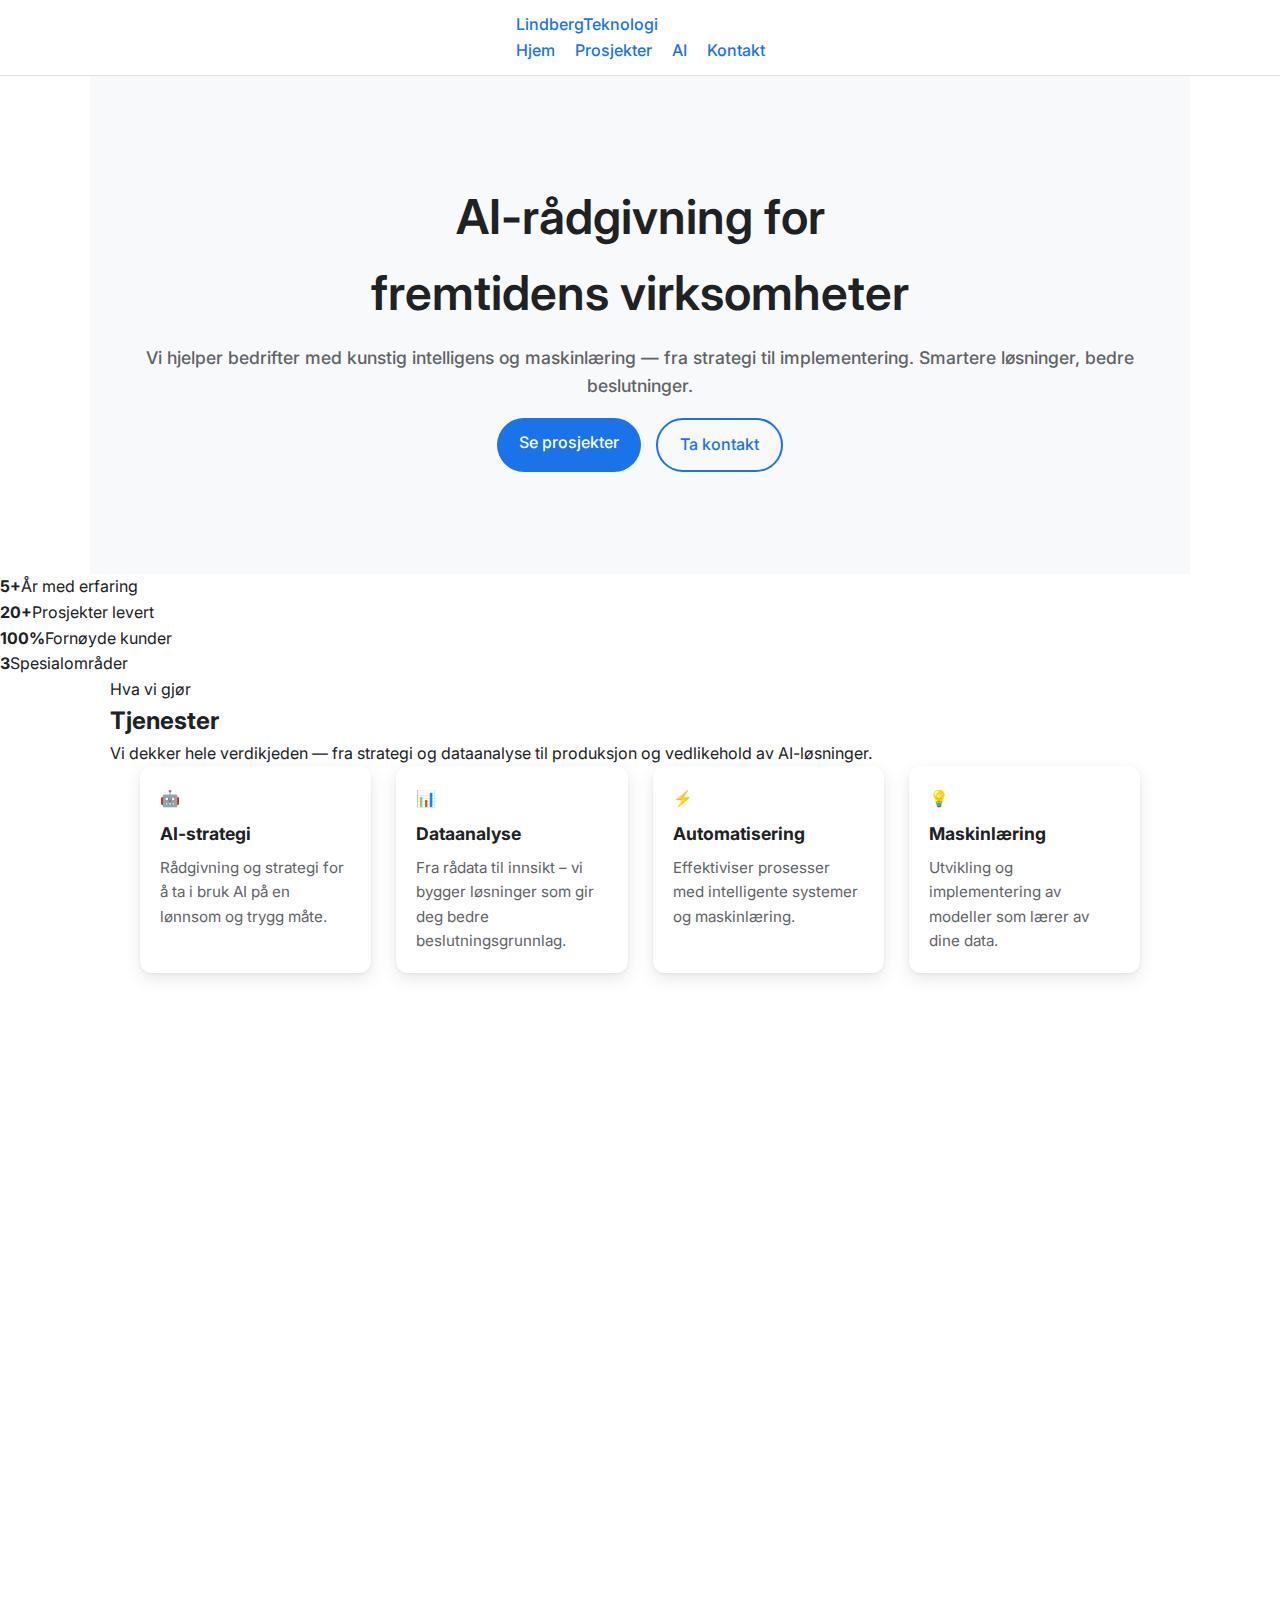
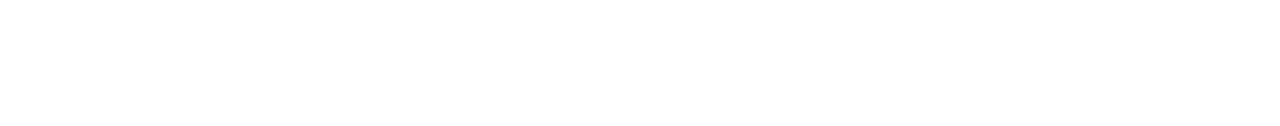
<file: index.html>
<!DOCTYPE html>
<html lang="no">
<head>
  <meta charset="UTF-8">
  <meta name="viewport" content="width=device-width, initial-scale=1.0">
  <meta name="description" content="Lindberg Teknologi — AI-løsninger for fremtidens virksomheter. Rådgivning, maskinlæring og automatisering.">
  <meta property="og:title" content="Lindberg Teknologi | Hjem">
  <meta property="og:description" content="AI-løsninger for fremtidens virksomheter — fra strategi til implementering.">
  <meta property="og:image" content="images/prosjekt1.png">
  <meta name="theme-color" content="#0f172a">
  <title>Lindberg Teknologi | Hjem</title>
  <link rel="stylesheet" href="css/style.css">
  <link rel="preconnect" href="https://fonts.googleapis.com">
  <link rel="preconnect" href="https://fonts.gstatic.com" crossorigin>
  <link href="https://fonts.googleapis.com/css2?family=Inter:wght@400;500;600;700&display=swap" rel="stylesheet">
</head>
<body>

  <!-- Navbar -->
  <nav class="navbar">
    <div class="navbar-inner">
      <a href="index.html" class="navbar-brand">Lindberg<span>Teknologi</span></a>
      <div class="navbar-links">
        <a href="index.html" aria-current="page">Hjem</a>
        <a href="portfolio.html">Prosjekter</a>
        <a href="ai.html">AI</a>
        <a href="mailto:kontakt@lintek.no" class="nav-cta">Kontakt</a>
      </div>
    </div>
  </nav>

  <!-- Hero -->
  <section class="hero fade-in">
    <h1>AI-rådgivning for<br><span class="highlight">fremtidens virksomheter</span></h1>
    <p class="tagline">
      Vi hjelper bedrifter med kunstig intelligens og maskinlæring —
      fra strategi til implementering. Smartere løsninger, bedre beslutninger.
    </p>
    <div class="cta-buttons">
      <a href="portfolio.html" class="button primary">Se prosjekter</a>
      <a href="mailto:kontakt@lintek.no" class="button secondary">Ta kontakt</a>
    </div>
  </section>

  <!-- Stats bar -->
  <div class="stats-bar fade-in">
    <div class="stats-bar-inner">
      <div class="stat-item"><strong>5+</strong><span>År med erfaring</span></div>
      <div class="stat-item"><strong>20+</strong><span>Prosjekter levert</span></div>
      <div class="stat-item"><strong>100%</strong><span>Fornøyde kunder</span></div>
      <div class="stat-item"><strong>3</strong><span>Spesialområder</span></div>
    </div>
  </div>

  <!-- Services -->
  <section class="services section fade-in">
    <div class="section-header">
      <span class="eyebrow">Hva vi gjør</span>
      <h2>Tjenester</h2>
      <p>Vi dekker hele verdikjeden — fra strategi og dataanalyse til produksjon og vedlikehold av AI-løsninger.</p>
    </div>
    <div class="service-grid">
      <div class="service-card">
        <span class="service-icon">🤖</span>
        <h3>AI-strategi</h3>
        <p>Rådgivning og strategi for å ta i bruk AI på en lønnsom og trygg måte.</p>
      </div>
      <div class="service-card">
        <span class="service-icon">📊</span>
        <h3>Dataanalyse</h3>
        <p>Fra rådata til innsikt – vi bygger løsninger som gir deg bedre beslutningsgrunnlag.</p>
      </div>
      <div class="service-card">
        <span class="service-icon">⚡</span>
        <h3>Automatisering</h3>
        <p>Effektiviser prosesser med intelligente systemer og maskinlæring.</p>
      </div>
      <div class="service-card">
        <span class="service-icon">💡</span>
        <h3>Maskinlæring</h3>
        <p>Utvikling og implementering av modeller som lærer av dine data.</p>
      </div>
    </div>
  </section>

  <!-- Featured Projects -->
  <section class="featured-projects section fade-in">
    <div class="section-header">
      <span class="eyebrow">Case-studier</span>
      <h2>Utvalgte prosjekter</h2>
      <p>Et utvalg av løsninger vi har bygget for kunder innen logistikk, finans og kundesupport.</p>
    </div>
    <div class="projects-grid">
      <div class="project-card">
        <img src="images/prosjekt1.png" alt="AI-basert prediksjon" loading="lazy" decoding="async" width="1200" height="675">
        <div class="project-card-body">
          <h3>AI-basert prediksjon</h3>
          <p>Maskinlæringsmodell for å forutsi etterspørsel i logistikk.</p>
        </div>
      </div>
      <div class="project-card">
        <img src="images/prosjekt2.png" alt="Automatisert analyse" loading="lazy" decoding="async" width="1200" height="675">
        <div class="project-card-body">
          <h3>Automatisert analyse</h3>
          <p>Løsning for automatisk dataanalyse og rapportgenerering.</p>
        </div>
      </div>
      <div class="project-card">
        <img src="images/prosjekt3.png" alt="Chatbot AI" loading="lazy" decoding="async" width="1200" height="675">
        <div class="project-card-body">
          <h3>Chatbot AI</h3>
          <p>Intelligent chatbot for kundesupport.</p>
        </div>
      </div>
    </div>
    <div class="centered-cta">
      <a href="portfolio.html" class="button outline">Se hele porteføljen →</a>
    </div>
  </section>

  <!-- Footer -->
  <footer class="fade-in">
    <div class="footer-inner">
      <div class="footer-brand">Lindberg<span>Teknologi</span></div>
      <div class="footer-links">
        <a href="mailto:kontakt@lintek.no">kontakt@lintek.no</a>
        <a href="https://www.linkedin.com" target="_blank" rel="noopener">LinkedIn</a>
        <a href="https://github.com" target="_blank" rel="noopener">GitHub</a>
        <a href="portfolio.html">Prosjekter</a>
        <a href="ai.html">AI</a>
      </div>
      <p class="footer-copy">&copy; 2025 Lindberg Teknologi. Alle rettigheter forbeholdt.</p>
    </div>
  </footer>

  <script src="js/scrollFade.js"></script>
</body>
</html>
</file>
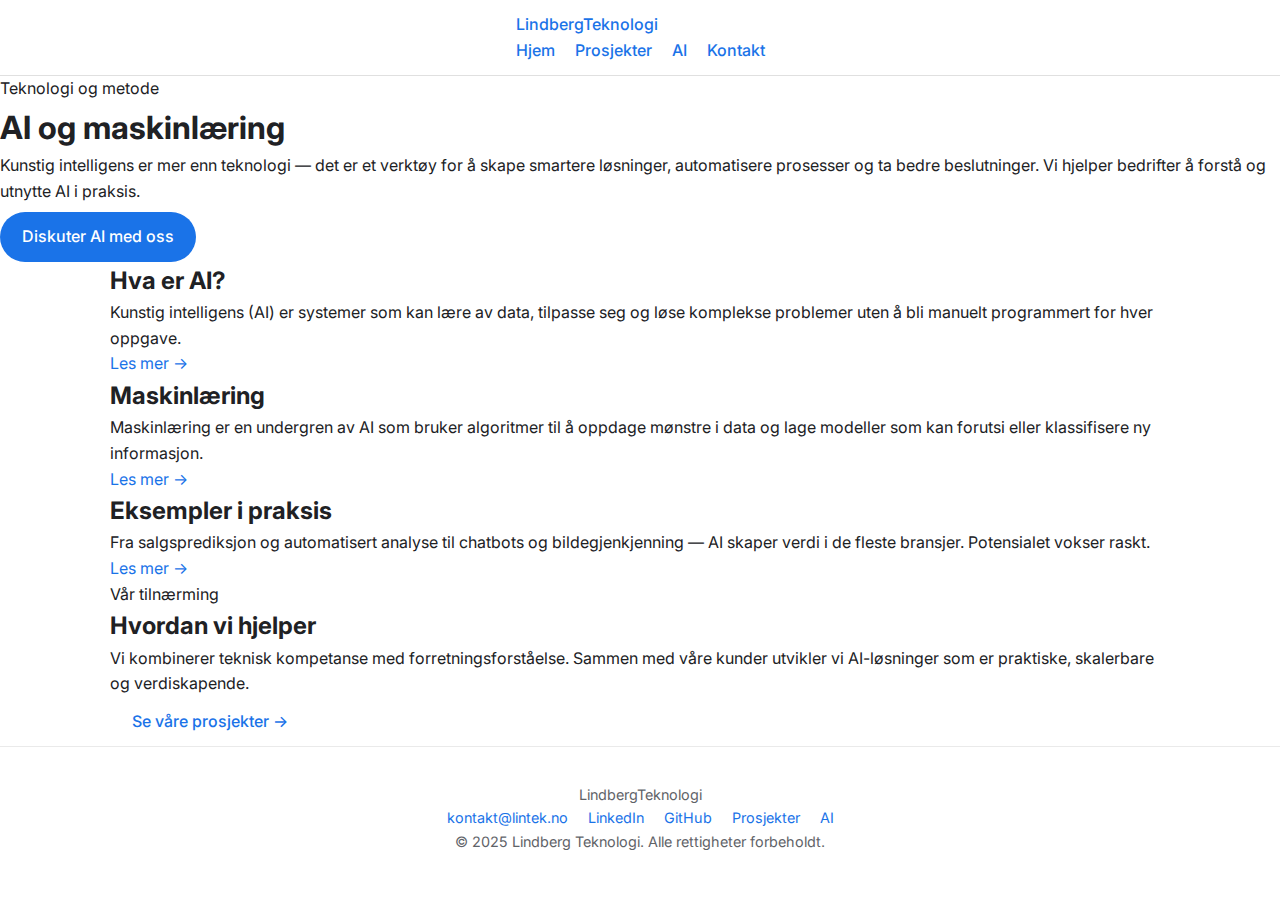
<file: ai/index.html>
<!DOCTYPE html>
<html lang="no">
<head>
  <meta charset="UTF-8">
  <meta name="viewport" content="width=device-width, initial-scale=1.0">
  <meta name="description" content="Lindberg Teknologi — eksperter på AI og maskinlæring. Vi bygger praktiske og skalerbare løsninger for norske virksomheter.">
  <meta property="og:title" content="Lindberg Teknologi | AI og maskinlæring">
  <meta property="og:description" content="Ekspertise innen AI, maskinlæring og automatisering.">
  <meta property="og:image" content="/images/illustration-chatbot.svg">
  <meta name="theme-color" content="#0f172a">
  <title>Lindberg Teknologi | AI og maskinlæring</title>
  <link rel="stylesheet" href="/css/style.css">
  <link rel="preconnect" href="https://fonts.googleapis.com">
  <link rel="preconnect" href="https://fonts.gstatic.com" crossorigin>
  <link href="https://fonts.googleapis.com/css2?family=Inter:wght@400;500;600;700&display=swap" rel="stylesheet">
</head>
<body>

  <!-- Navbar -->
  <nav class="navbar">
    <div class="navbar-inner">
      <a href="/" class="navbar-brand">Lindberg<span>Teknologi</span></a>
      <div class="navbar-links">
        <a href="/">Hjem</a>
        <a href="/portfolio/">Prosjekter</a>
        <a href="/ai/" aria-current="page">AI</a>
        <a href="mailto:kontakt@lintek.no" class="nav-cta">Kontakt</a>
      </div>
    </div>
  </nav>

  <!-- Hero -->
  <header class="hero-sub fade-in">
    <span class="eyebrow">Teknologi og metode</span>
    <h1>AI og maskinlæring</h1>
    <p>
      Kunstig intelligens er mer enn teknologi — det er et verktøy for å skape smartere løsninger,
      automatisere prosesser og ta bedre beslutninger. Vi hjelper bedrifter å forstå og utnytte AI i praksis.
    </p>
    <a href="mailto:kontakt@lintek.no" class="button primary" style="margin-top:8px;">Diskuter AI med oss</a>
  </header>

  <!-- Main content -->
  <main class="ai-page">

    <section class="ai-sections">
      <article class="ai-card fade-in">
        <h2>Hva er AI?</h2>
        <p>
          Kunstig intelligens (AI) er systemer som kan lære av data, tilpasse seg og løse komplekse
          problemer uten å bli manuelt programmert for hver oppgave.
        </p>
        <a href="/ai/hva-er-ai/" class="card-link">Les mer →</a>
        <a href="/ai/hva-er-ai/" class="ai-card-overlay" aria-hidden="true" tabindex="-1"></a>
      </article>

      <article class="ai-card fade-in">
        <h2>Maskinlæring</h2>
        <p>
          Maskinlæring er en undergren av AI som bruker algoritmer til å oppdage mønstre i data
          og lage modeller som kan forutsi eller klassifisere ny informasjon.
        </p>
        <a href="/ai/maskinlaering/" class="card-link">Les mer →</a>
        <a href="/ai/maskinlaering/" class="ai-card-overlay" aria-hidden="true" tabindex="-1"></a>
      </article>

      <article class="ai-card fade-in">
        <h2>Eksempler i praksis</h2>
        <p>
          Fra salgsprediksjon og automatisert analyse til chatbots og bildegjenkjenning — AI
          skaper verdi i de fleste bransjer. Potensialet vokser raskt.
        </p>
        <a href="/ai/eksempler/" class="card-link">Les mer →</a>
        <a href="/ai/eksempler/" class="ai-card-overlay" aria-hidden="true" tabindex="-1"></a>
      </article>
    </section>

    <section class="ai-summary fade-in">
      <span class="eyebrow">Vår tilnærming</span>
      <h2>Hvordan vi hjelper</h2>
      <p>
        Vi kombinerer teknisk kompetanse med forretningsforståelse. Sammen med våre kunder utvikler
        vi AI-løsninger som er praktiske, skalerbare og verdiskapende.
      </p>
      <a href="/portfolio/" class="button outline">Se våre prosjekter →</a>
    </section>

  </main>

  <!-- Footer -->
  <footer class="fade-in">
    <div class="footer-inner">
      <div class="footer-brand">Lindberg<span>Teknologi</span></div>
      <div class="footer-links">
        <a href="mailto:kontakt@lintek.no">kontakt@lintek.no</a>
        <a href="https://www.linkedin.com" target="_blank" rel="noopener">LinkedIn</a>
        <a href="https://github.com" target="_blank" rel="noopener">GitHub</a>
        <a href="/portfolio/">Prosjekter</a>
        <a href="/ai/">AI</a>
      </div>
      <p class="footer-copy">&copy; 2025 Lindberg Teknologi. Alle rettigheter forbeholdt.</p>
    </div>
  </footer>

  <script src="/js/scrollFade.js"></script>
</body>
</html>
</file>
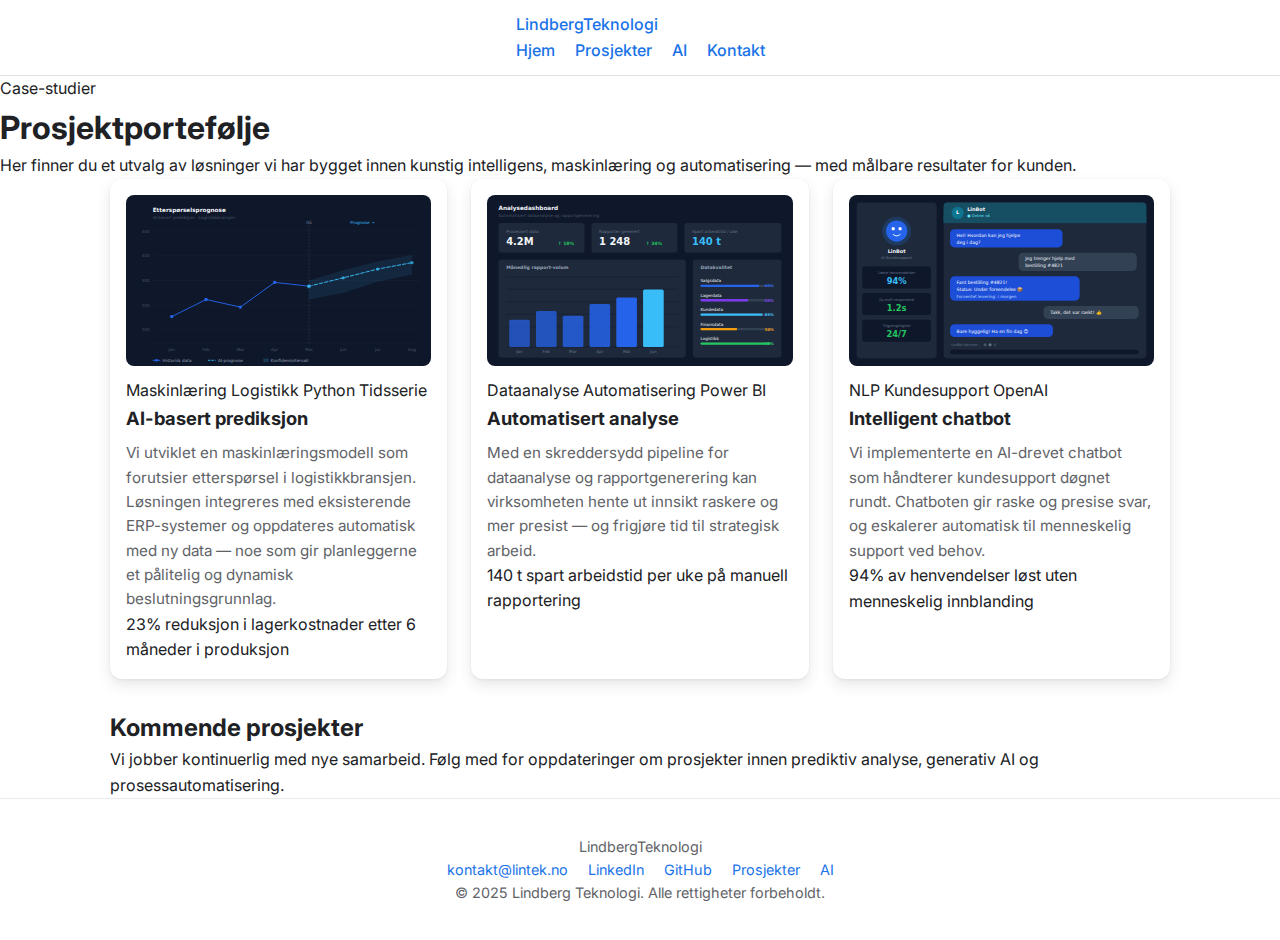
<file: portfolio/index.html>
<!DOCTYPE html>
<html lang="no">
<head>
  <meta charset="UTF-8">
  <meta name="viewport" content="width=device-width, initial-scale=1.0">
  <meta name="description" content="Prosjektportefølje — eksempler på AI-, ML- og automatiseringsprosjekter fra Lindberg Teknologi.">
  <meta property="og:title" content="Lindberg Teknologi | Prosjekter">
  <meta property="og:description" content="Se utvalgte prosjekter innen AI, maskinlæring og automatisering.">
  <meta property="og:image" content="/images/illustration-prediction.svg">
  <meta name="theme-color" content="#0f172a">
  <title>Lindberg Teknologi | Prosjekter</title>
  <link rel="stylesheet" href="/css/style.css">
  <link rel="preconnect" href="https://fonts.googleapis.com">
  <link rel="preconnect" href="https://fonts.gstatic.com" crossorigin>
  <link href="https://fonts.googleapis.com/css2?family=Inter:wght@400;500;600;700&display=swap" rel="stylesheet">
</head>
<body>

  <!-- Navbar -->
  <nav class="navbar">
    <div class="navbar-inner">
      <a href="/" class="navbar-brand">Lindberg<span>Teknologi</span></a>
      <div class="navbar-links">
        <a href="/">Hjem</a>
        <a href="/portfolio/" aria-current="page">Prosjekter</a>
        <a href="/ai/">AI</a>
        <a href="mailto:kontakt@lintek.no" class="nav-cta">Kontakt</a>
      </div>
    </div>
  </nav>

  <!-- Hero -->
  <header class="hero-sub fade-in">
    <span class="eyebrow">Case-studier</span>
    <h1>Prosjektportefølje</h1>
    <p>
      Her finner du et utvalg av løsninger vi har bygget innen kunstig intelligens,
      maskinlæring og automatisering — med målbare resultater for kunden.
    </p>
  </header>

  <!-- Projects -->
  <main class="portfolio-content fade-in">

    <div class="projects-grid">

      <!-- Featured: Prediction -->
      <article class="project-card featured">
        <img src="/images/illustration-prediction.svg" alt="AI-basert prediksjon — linjediagram med historisk data og AI-prognose" loading="eager" width="800" height="450">
        <div class="project-card-body">
          <div class="project-tags">
            <span class="project-tag">Maskinlæring</span>
            <span class="project-tag">Logistikk</span>
            <span class="project-tag">Python</span>
            <span class="project-tag">Tidsserie</span>
          </div>
          <h2>AI-basert prediksjon</h2>
          <p>
            Vi utviklet en maskinlæringsmodell som forutsier etterspørsel i logistikkbransjen.
            Løsningen integreres med eksisterende ERP-systemer og oppdateres automatisk med
            ny data — noe som gir planleggerne et pålitelig og dynamisk beslutningsgrunnlag.
          </p>
          <div class="project-metric">
            <span class="metric-val">23%</span>
            <span class="metric-label">reduksjon i lagerkostnader etter 6 måneder i produksjon</span>
          </div>
        </div>
      </article>

      <!-- Analyse -->
      <article class="project-card fade-in">
        <img src="/images/illustration-analyse.svg" alt="Automatisert analyse — dashboard med KPI-er og stablet søylediagram" loading="lazy" width="800" height="450">
        <div class="project-card-body">
          <div class="project-tags">
            <span class="project-tag">Dataanalyse</span>
            <span class="project-tag">Automatisering</span>
            <span class="project-tag">Power BI</span>
          </div>
          <h2>Automatisert analyse</h2>
          <p>
            Med en skreddersydd pipeline for dataanalyse og rapportgenerering kan virksomheten
            hente ut innsikt raskere og mer presist — og frigjøre tid til strategisk arbeid.
          </p>
          <div class="project-metric">
            <span class="metric-val">140 t</span>
            <span class="metric-label">spart arbeidstid per uke på manuell rapportering</span>
          </div>
        </div>
      </article>

      <!-- Chatbot -->
      <article class="project-card fade-in">
        <img src="/images/illustration-chatbot.svg" alt="Intelligent chatbot — chat-grensesnitt med AI-bot og kundemeldinger" loading="lazy" width="800" height="450">
        <div class="project-card-body">
          <div class="project-tags">
            <span class="project-tag">NLP</span>
            <span class="project-tag">Kundesupport</span>
            <span class="project-tag">OpenAI</span>
          </div>
          <h2>Intelligent chatbot</h2>
          <p>
            Vi implementerte en AI-drevet chatbot som håndterer kundesupport døgnet rundt.
            Chatboten gir raske og presise svar, og eskalerer automatisk til menneskelig
            support ved behov.
          </p>
          <div class="project-metric">
            <span class="metric-val">94%</span>
            <span class="metric-label">av henvendelser løst uten menneskelig innblanding</span>
          </div>
        </div>
      </article>

    </div>

    <!-- Coming soon -->
    <div class="coming-soon fade-in">
      <h2>Kommende prosjekter</h2>
      <p>
        Vi jobber kontinuerlig med nye samarbeid. Følg med for oppdateringer om prosjekter
        innen prediktiv analyse, generativ AI og prosessautomatisering.
      </p>
    </div>

  </main>

  <!-- Footer -->
  <footer class="fade-in">
    <div class="footer-inner">
      <div class="footer-brand">Lindberg<span>Teknologi</span></div>
      <div class="footer-links">
        <a href="mailto:kontakt@lintek.no">kontakt@lintek.no</a>
        <a href="https://www.linkedin.com" target="_blank" rel="noopener">LinkedIn</a>
        <a href="https://github.com" target="_blank" rel="noopener">GitHub</a>
        <a href="/portfolio/">Prosjekter</a>
        <a href="/ai/">AI</a>
      </div>
      <p class="footer-copy">&copy; 2025 Lindberg Teknologi. Alle rettigheter forbeholdt.</p>
    </div>
  </footer>

  <script src="/js/scrollFade.js"></script>
</body>
</html>
</file>
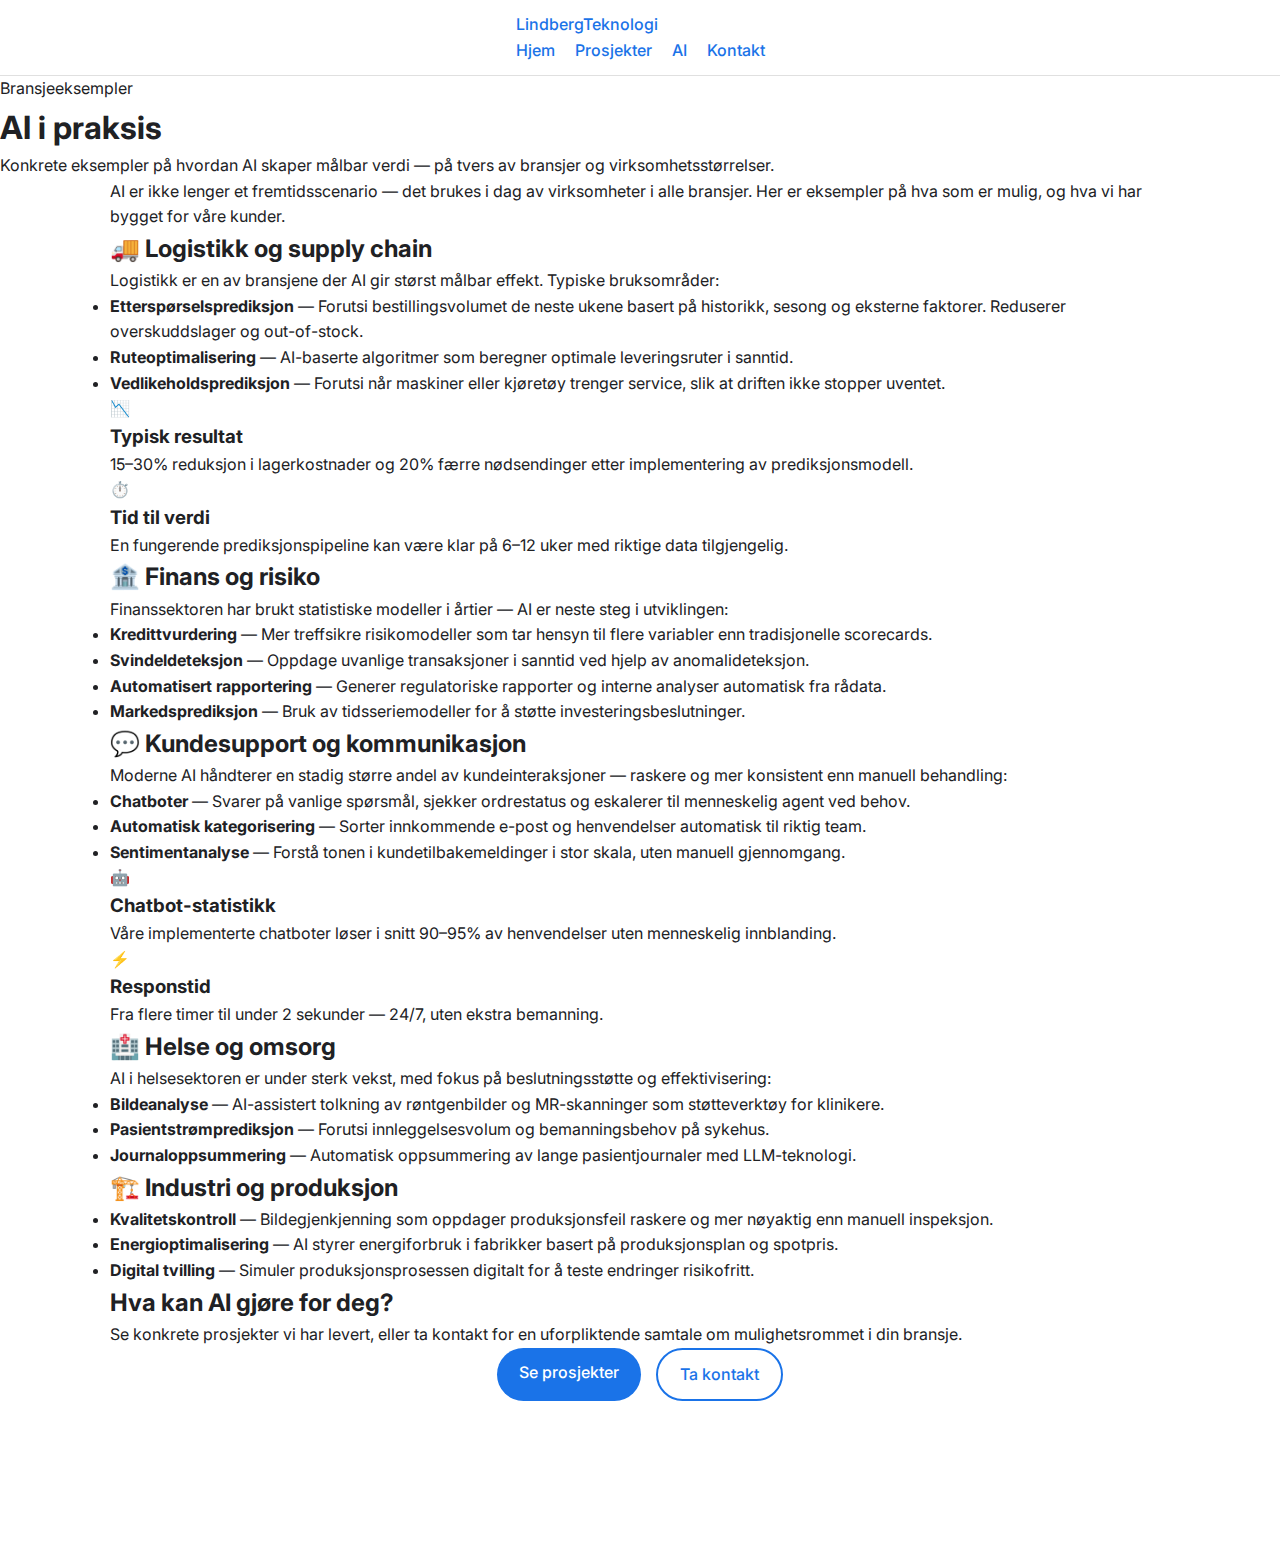
<file: ai/eksempler/index.html>
<!DOCTYPE html>
<html lang="no">
<head>
  <meta charset="UTF-8">
  <meta name="viewport" content="width=device-width, initial-scale=1.0">
  <meta name="description" content="Konkrete eksempler på AI i praksis — logistikk, finans, kundesupport og mer. Se hvordan norske virksomheter skaper verdi med AI.">
  <meta property="og:title" content="AI i praksis | Lindberg Teknologi">
  <meta name="theme-color" content="#0f172a">
  <title>AI i praksis | Lindberg Teknologi</title>
  <link rel="stylesheet" href="/css/style.css">
  <link rel="preconnect" href="https://fonts.googleapis.com">
  <link rel="preconnect" href="https://fonts.gstatic.com" crossorigin>
  <link href="https://fonts.googleapis.com/css2?family=Inter:wght@400;500;600;700&display=swap" rel="stylesheet">
</head>
<body>

  <nav class="navbar">
    <div class="navbar-inner">
      <a href="/" class="navbar-brand">Lindberg<span>Teknologi</span></a>
      <div class="navbar-links">
        <a href="/">Hjem</a>
        <a href="/portfolio/">Prosjekter</a>
        <a href="/ai/" aria-current="page">AI</a>
        <a href="mailto:kontakt@lintek.no" class="nav-cta">Kontakt</a>
      </div>
    </div>
  </nav>

  <header class="hero-sub fade-in">
    <span class="eyebrow">Bransjeeksempler</span>
    <h1>AI i praksis</h1>
    <p>Konkrete eksempler på hvordan AI skaper målbar verdi — på tvers av bransjer og virksomhetsstørrelser.</p>
  </header>

  <main class="content-page fade-in">

    <p class="intro-lead">
      AI er ikke lenger et fremtidsscenario — det brukes i dag av virksomheter i alle bransjer.
      Her er eksempler på hva som er mulig, og hva vi har bygget for våre kunder.
    </p>

    <h2>🚚 Logistikk og supply chain</h2>
    <p>
      Logistikk er en av bransjene der AI gir størst målbar effekt. Typiske bruksområder:
    </p>
    <ul>
      <li><strong>Etterspørselsprediksjon</strong> — Forutsi bestillingsvolumet de neste ukene basert på historikk, sesong og eksterne faktorer. Reduserer overskuddslager og out-of-stock.</li>
      <li><strong>Ruteoptimalisering</strong> — AI-baserte algoritmer som beregner optimale leveringsruter i sanntid.</li>
      <li><strong>Vedlikeholdsprediksjon</strong> — Forutsi når maskiner eller kjøretøy trenger service, slik at driften ikke stopper uventet.</li>
    </ul>
    <div class="info-grid">
      <div class="info-card">
        <span class="info-icon">📉</span>
        <h3>Typisk resultat</h3>
        <p>15–30% reduksjon i lagerkostnader og 20% færre nødsendinger etter implementering av prediksjonsmodell.</p>
      </div>
      <div class="info-card">
        <span class="info-icon">⏱️</span>
        <h3>Tid til verdi</h3>
        <p>En fungerende prediksjonspipeline kan være klar på 6–12 uker med riktige data tilgjengelig.</p>
      </div>
    </div>

    <h2>🏦 Finans og risiko</h2>
    <p>
      Finanssektoren har brukt statistiske modeller i årtier — AI er neste steg i utviklingen:
    </p>
    <ul>
      <li><strong>Kredittvurdering</strong> — Mer treffsikre risikomodeller som tar hensyn til flere variabler enn tradisjonelle scorecards.</li>
      <li><strong>Svindel­deteksjon</strong> — Oppdage uvanlige transaksjoner i sanntid ved hjelp av anomalideteksjon.</li>
      <li><strong>Automatisert rapportering</strong> — Generer regulatoriske rapporter og interne analyser automatisk fra rådata.</li>
      <li><strong>Markedsprediksjon</strong> — Bruk av tidsseriemodeller for å støtte investeringsbeslutninger.</li>
    </ul>

    <h2>💬 Kundesupport og kommunikasjon</h2>
    <p>
      Moderne AI håndterer en stadig større andel av kundeinteraksjoner — raskere og mer konsistent enn manuell behandling:
    </p>
    <ul>
      <li><strong>Chatboter</strong> — Svarer på vanlige spørsmål, sjekker ordrestatus og eskalerer til menneskelig agent ved behov.</li>
      <li><strong>Automatisk kategorisering</strong> — Sorter innkommende e-post og henvendelser automatisk til riktig team.</li>
      <li><strong>Sentimentanalyse</strong> — Forstå tonen i kundetilbakemeldinger i stor skala, uten manuell gjennomgang.</li>
    </ul>
    <div class="info-grid">
      <div class="info-card">
        <span class="info-icon">🤖</span>
        <h3>Chatbot-statistikk</h3>
        <p>Våre implementerte chatboter løser i snitt 90–95% av henvendelser uten menneskelig innblanding.</p>
      </div>
      <div class="info-card">
        <span class="info-icon">⚡</span>
        <h3>Responstid</h3>
        <p>Fra flere timer til under 2 sekunder — 24/7, uten ekstra bemanning.</p>
      </div>
    </div>

    <h2>🏥 Helse og omsorg</h2>
    <p>
      AI i helsesektoren er under sterk vekst, med fokus på beslutningsstøtte og effektivisering:
    </p>
    <ul>
      <li><strong>Bildeanalyse</strong> — AI-assistert tolkning av røntgenbilder og MR-skanninger som støtteverktøy for klinikere.</li>
      <li><strong>Pasientstrøm­predik­sjon</strong> — Forutsi innleggelsesvolum og bemanningsbehov på sykehus.</li>
      <li><strong>Journaloppsummering</strong> — Automatisk oppsummering av lange pasientjournaler med LLM-teknologi.</li>
    </ul>

    <h2>🏗️ Industri og produksjon</h2>
    <ul>
      <li><strong>Kvalitetskontroll</strong> — Bildegjenkjenning som oppdager produksjonsfeil raskere og mer nøyaktig enn manuell inspeksjon.</li>
      <li><strong>Energioptimalisering</strong> — AI styrer energiforbruk i fabrikker basert på produksjonsplan og spotpris.</li>
      <li><strong>Digital tvilling</strong> — Simuler produksjonsprosessen digitalt for å teste endringer risikofritt.</li>
    </ul>

    <div class="content-cta">
      <h2>Hva kan AI gjøre for deg?</h2>
      <p>Se konkrete prosjekter vi har levert, eller ta kontakt for en uforpliktende samtale om mulighetsrommet i din bransje.</p>
      <div class="cta-buttons">
        <a href="/portfolio/" class="button primary">Se prosjekter</a>
        <a href="mailto:kontakt@lintek.no" class="button secondary">Ta kontakt</a>
      </div>
    </div>

  </main>

  <footer class="fade-in">
    <div class="footer-inner">
      <div class="footer-brand">Lindberg<span>Teknologi</span></div>
      <div class="footer-links">
        <a href="mailto:kontakt@lintek.no">kontakt@lintek.no</a>
        <a href="https://www.linkedin.com" target="_blank" rel="noopener">LinkedIn</a>
        <a href="https://github.com" target="_blank" rel="noopener">GitHub</a>
        <a href="/portfolio/">Prosjekter</a>
        <a href="/ai/">AI</a>
      </div>
      <p class="footer-copy">&copy; 2025 Lindberg Teknologi. Alle rettigheter forbeholdt.</p>
    </div>
  </footer>

  <script src="/js/scrollFade.js"></script>
</body>
</html>
</file>
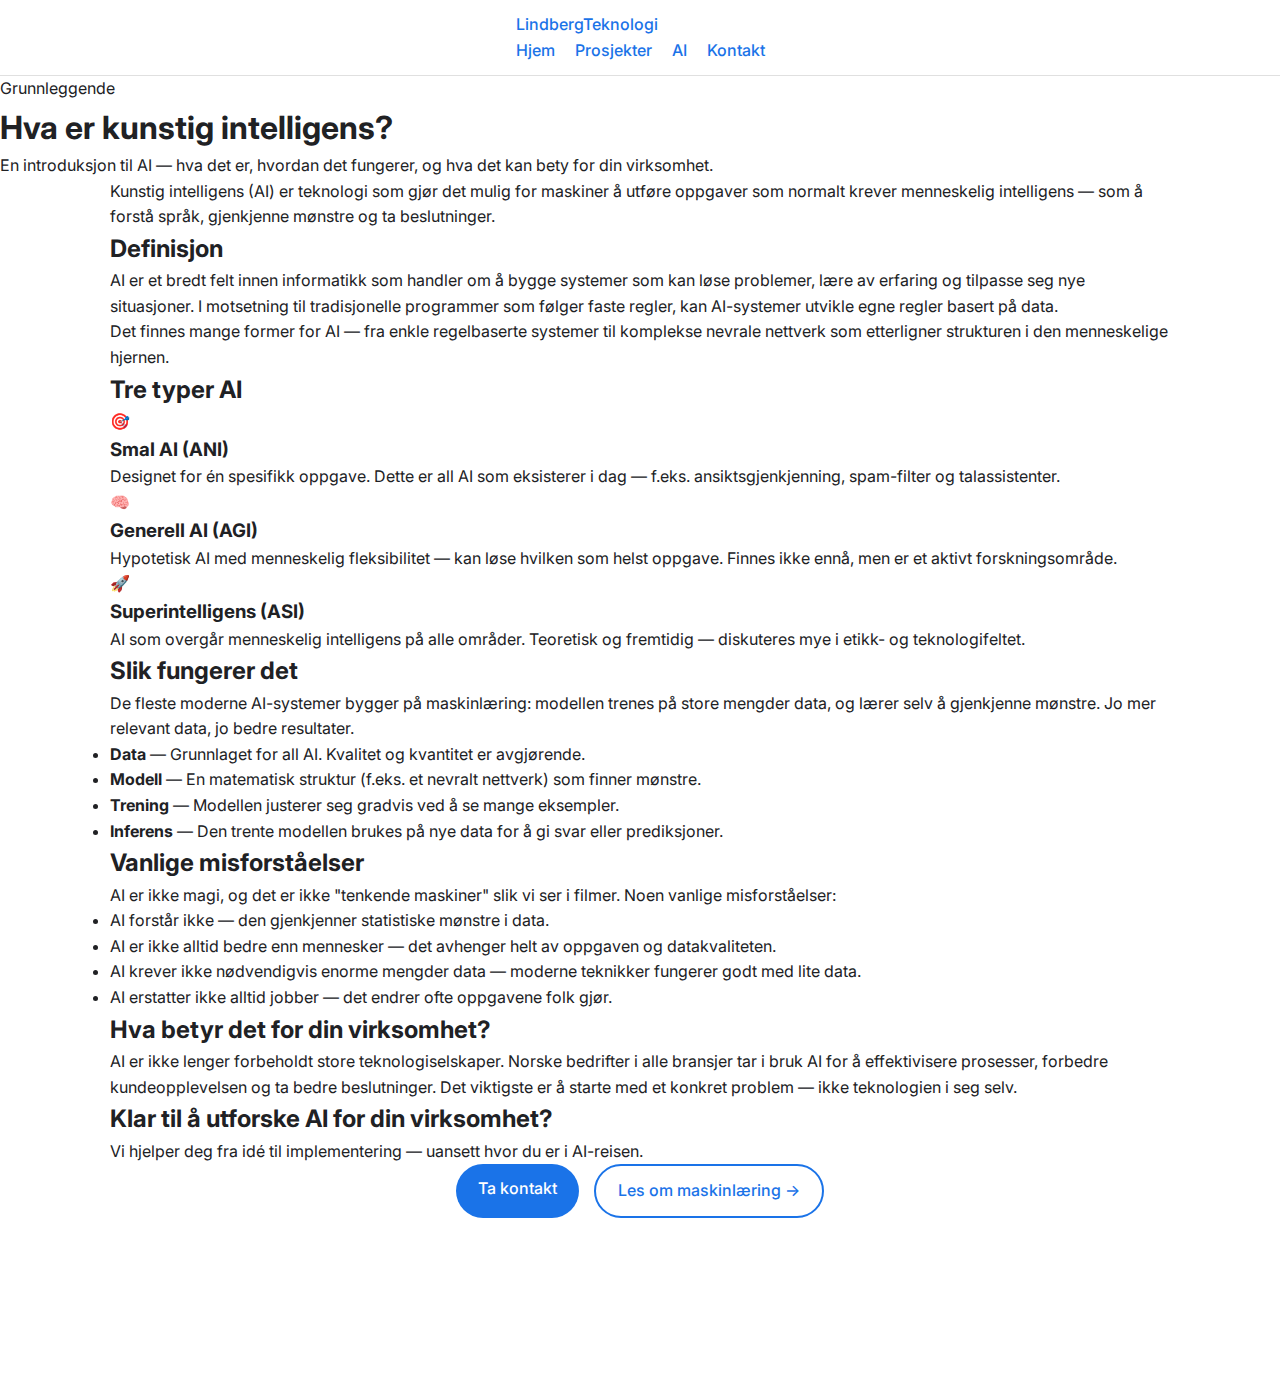
<file: ai/hva-er-ai/index.html>
<!DOCTYPE html>
<html lang="no">
<head>
  <meta charset="UTF-8">
  <meta name="viewport" content="width=device-width, initial-scale=1.0">
  <meta name="description" content="Hva er kunstig intelligens? En grundig forklaring av AI, hvordan det fungerer, og hva det betyr for din virksomhet.">
  <meta property="og:title" content="Hva er AI? | Lindberg Teknologi">
  <meta name="theme-color" content="#0f172a">
  <title>Hva er AI? | Lindberg Teknologi</title>
  <link rel="stylesheet" href="/css/style.css">
  <link rel="preconnect" href="https://fonts.googleapis.com">
  <link rel="preconnect" href="https://fonts.gstatic.com" crossorigin>
  <link href="https://fonts.googleapis.com/css2?family=Inter:wght@400;500;600;700&display=swap" rel="stylesheet">
</head>
<body>

  <nav class="navbar">
    <div class="navbar-inner">
      <a href="/" class="navbar-brand">Lindberg<span>Teknologi</span></a>
      <div class="navbar-links">
        <a href="/">Hjem</a>
        <a href="/portfolio/">Prosjekter</a>
        <a href="/ai/" aria-current="page">AI</a>
        <a href="mailto:kontakt@lintek.no" class="nav-cta">Kontakt</a>
      </div>
    </div>
  </nav>

  <header class="hero-sub fade-in">
    <span class="eyebrow">Grunnleggende</span>
    <h1>Hva er kunstig intelligens?</h1>
    <p>En introduksjon til AI — hva det er, hvordan det fungerer, og hva det kan bety for din virksomhet.</p>
  </header>

  <main class="content-page fade-in">

    <p class="intro-lead">
      Kunstig intelligens (AI) er teknologi som gjør det mulig for maskiner å utføre oppgaver som
      normalt krever menneskelig intelligens — som å forstå språk, gjenkjenne mønstre og ta beslutninger.
    </p>

    <h2>Definisjon</h2>
    <p>
      AI er et bredt felt innen informatikk som handler om å bygge systemer som kan løse problemer,
      lære av erfaring og tilpasse seg nye situasjoner. I motsetning til tradisjonelle programmer
      som følger faste regler, kan AI-systemer utvikle egne regler basert på data.
    </p>
    <p>
      Det finnes mange former for AI — fra enkle regelbaserte systemer til komplekse nevrale nettverk
      som etterligner strukturen i den menneskelige hjernen.
    </p>

    <h2>Tre typer AI</h2>
    <div class="info-grid">
      <div class="info-card">
        <span class="info-icon">🎯</span>
        <h3>Smal AI (ANI)</h3>
        <p>Designet for én spesifikk oppgave. Dette er all AI som eksisterer i dag — f.eks. ansiktsgjenkjenning, spam-filter og talassistenter.</p>
      </div>
      <div class="info-card">
        <span class="info-icon">🧠</span>
        <h3>Generell AI (AGI)</h3>
        <p>Hypotetisk AI med menneskelig fleksibilitet — kan løse hvilken som helst oppgave. Finnes ikke ennå, men er et aktivt forskningsområde.</p>
      </div>
      <div class="info-card">
        <span class="info-icon">🚀</span>
        <h3>Superintelligens (ASI)</h3>
        <p>AI som overgår menneskelig intelligens på alle områder. Teoretisk og fremtidig — diskuteres mye i etikk- og teknologifeltet.</p>
      </div>
    </div>

    <h2>Slik fungerer det</h2>
    <p>
      De fleste moderne AI-systemer bygger på maskinlæring: modellen trenes på store mengder data,
      og lærer selv å gjenkjenne mønstre. Jo mer relevant data, jo bedre resultater.
    </p>
    <ul>
      <li><strong>Data</strong> — Grunnlaget for all AI. Kvalitet og kvantitet er avgjørende.</li>
      <li><strong>Modell</strong> — En matematisk struktur (f.eks. et nevralt nettverk) som finner mønstre.</li>
      <li><strong>Trening</strong> — Modellen justerer seg gradvis ved å se mange eksempler.</li>
      <li><strong>Inferens</strong> — Den trente modellen brukes på nye data for å gi svar eller prediksjoner.</li>
    </ul>

    <h2>Vanlige misforståelser</h2>
    <p>
      AI er ikke magi, og det er ikke "tenkende maskiner" slik vi ser i filmer. Noen vanlige misforståelser:
    </p>
    <ul>
      <li>AI forstår ikke — den gjenkjenner statistiske mønstre i data.</li>
      <li>AI er ikke alltid bedre enn mennesker — det avhenger helt av oppgaven og datakvaliteten.</li>
      <li>AI krever ikke nødvendigvis enorme mengder data — moderne teknikker fungerer godt med lite data.</li>
      <li>AI erstatter ikke alltid jobber — det endrer ofte oppgavene folk gjør.</li>
    </ul>

    <h2>Hva betyr det for din virksomhet?</h2>
    <p>
      AI er ikke lenger forbeholdt store teknologiselskaper. Norske bedrifter i alle bransjer tar
      i bruk AI for å effektivisere prosesser, forbedre kundeopplevelsen og ta bedre beslutninger.
      Det viktigste er å starte med et konkret problem — ikke teknologien i seg selv.
    </p>

    <div class="content-cta">
      <h2>Klar til å utforske AI for din virksomhet?</h2>
      <p>Vi hjelper deg fra idé til implementering — uansett hvor du er i AI-reisen.</p>
      <div class="cta-buttons">
        <a href="mailto:kontakt@lintek.no" class="button primary">Ta kontakt</a>
        <a href="/ai/maskinlaering/" class="button secondary">Les om maskinlæring →</a>
      </div>
    </div>

  </main>

  <footer class="fade-in">
    <div class="footer-inner">
      <div class="footer-brand">Lindberg<span>Teknologi</span></div>
      <div class="footer-links">
        <a href="mailto:kontakt@lintek.no">kontakt@lintek.no</a>
        <a href="https://www.linkedin.com" target="_blank" rel="noopener">LinkedIn</a>
        <a href="https://github.com" target="_blank" rel="noopener">GitHub</a>
        <a href="/portfolio/">Prosjekter</a>
        <a href="/ai/">AI</a>
      </div>
      <p class="footer-copy">&copy; 2025 Lindberg Teknologi. Alle rettigheter forbeholdt.</p>
    </div>
  </footer>

  <script src="/js/scrollFade.js"></script>
</body>
</html>
</file>
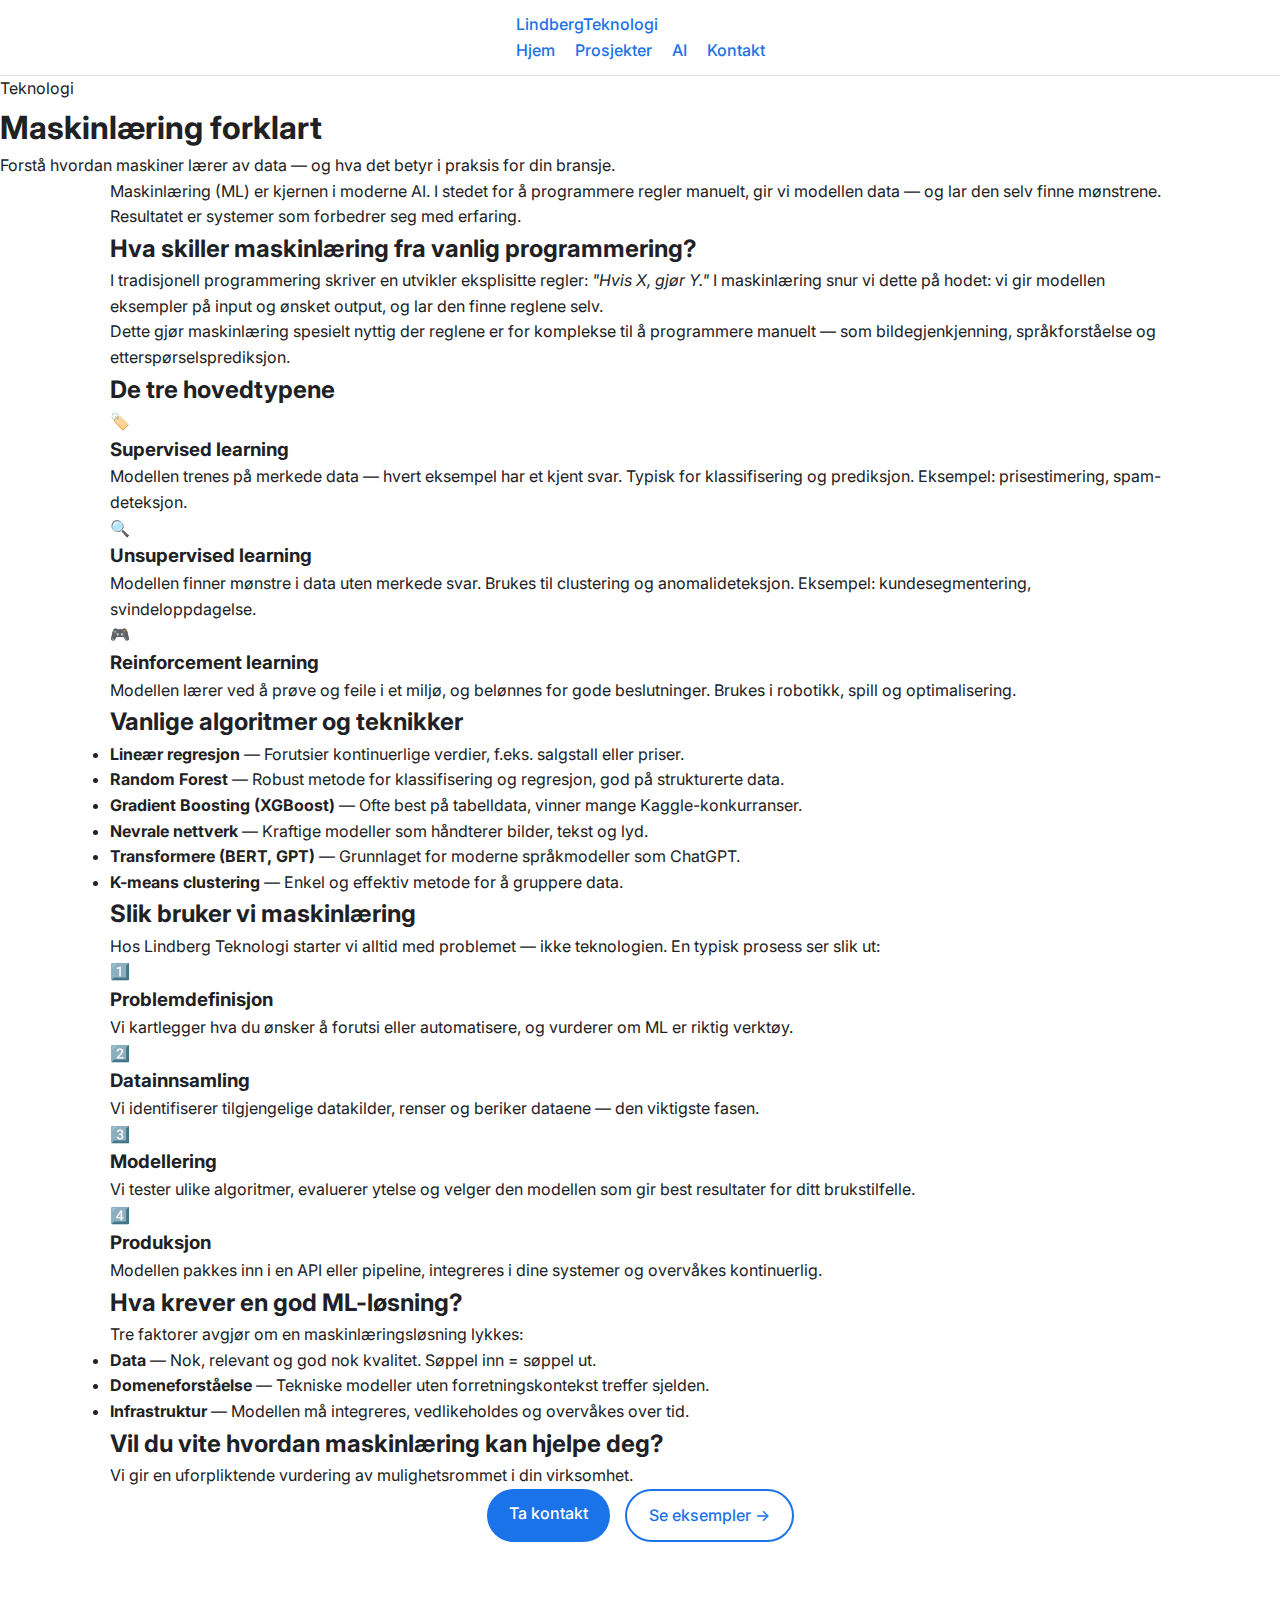
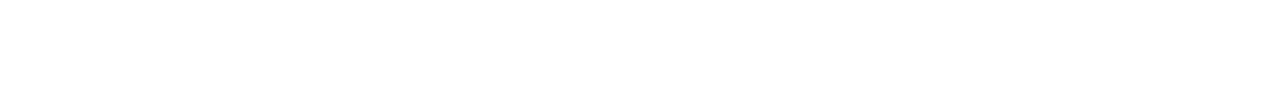
<file: ai/maskinlaering/index.html>
<!DOCTYPE html>
<html lang="no">
<head>
  <meta charset="UTF-8">
  <meta name="viewport" content="width=device-width, initial-scale=1.0">
  <meta name="description" content="Hva er maskinlæring? Lær om supervised, unsupervised og reinforcement learning — og hvordan vi bruker det for norske virksomheter.">
  <meta property="og:title" content="Maskinlæring forklart | Lindberg Teknologi">
  <meta name="theme-color" content="#0f172a">
  <title>Maskinlæring | Lindberg Teknologi</title>
  <link rel="stylesheet" href="/css/style.css">
  <link rel="preconnect" href="https://fonts.googleapis.com">
  <link rel="preconnect" href="https://fonts.gstatic.com" crossorigin>
  <link href="https://fonts.googleapis.com/css2?family=Inter:wght@400;500;600;700&display=swap" rel="stylesheet">
</head>
<body>

  <nav class="navbar">
    <div class="navbar-inner">
      <a href="/" class="navbar-brand">Lindberg<span>Teknologi</span></a>
      <div class="navbar-links">
        <a href="/">Hjem</a>
        <a href="/portfolio/">Prosjekter</a>
        <a href="/ai/" aria-current="page">AI</a>
        <a href="mailto:kontakt@lintek.no" class="nav-cta">Kontakt</a>
      </div>
    </div>
  </nav>

  <header class="hero-sub fade-in">
    <span class="eyebrow">Teknologi</span>
    <h1>Maskinlæring forklart</h1>
    <p>Forstå hvordan maskiner lærer av data — og hva det betyr i praksis for din bransje.</p>
  </header>

  <main class="content-page fade-in">

    <p class="intro-lead">
      Maskinlæring (ML) er kjernen i moderne AI. I stedet for å programmere regler manuelt,
      gir vi modellen data — og lar den selv finne mønstrene. Resultatet er systemer som
      forbedrer seg med erfaring.
    </p>

    <h2>Hva skiller maskinlæring fra vanlig programmering?</h2>
    <p>
      I tradisjonell programmering skriver en utvikler eksplisitte regler: <em>"Hvis X, gjør Y."</em>
      I maskinlæring snur vi dette på hodet: vi gir modellen eksempler på input og ønsket output,
      og lar den finne reglene selv.
    </p>
    <p>
      Dette gjør maskinlæring spesielt nyttig der reglene er for komplekse til å programmere
      manuelt — som bildegjenkjenning, språkforståelse og etterspørselsprediksjon.
    </p>

    <h2>De tre hovedtypene</h2>
    <div class="info-grid">
      <div class="info-card">
        <span class="info-icon">🏷️</span>
        <h3>Supervised learning</h3>
        <p>Modellen trenes på merkede data — hvert eksempel har et kjent svar. Typisk for klassifisering og prediksjon. Eksempel: prisestimering, spam-deteksjon.</p>
      </div>
      <div class="info-card">
        <span class="info-icon">🔍</span>
        <h3>Unsupervised learning</h3>
        <p>Modellen finner mønstre i data uten merkede svar. Brukes til clustering og anomalideteksjon. Eksempel: kundesegmentering, svindeloppdagelse.</p>
      </div>
      <div class="info-card">
        <span class="info-icon">🎮</span>
        <h3>Reinforcement learning</h3>
        <p>Modellen lærer ved å prøve og feile i et miljø, og belønnes for gode beslutninger. Brukes i robotikk, spill og optimalisering.</p>
      </div>
    </div>

    <h2>Vanlige algoritmer og teknikker</h2>
    <ul>
      <li><strong>Lineær regresjon</strong> — Forutsier kontinuerlige verdier, f.eks. salgstall eller priser.</li>
      <li><strong>Random Forest</strong> — Robust metode for klassifisering og regresjon, god på strukturerte data.</li>
      <li><strong>Gradient Boosting (XGBoost)</strong> — Ofte best på tabelldata, vinner mange Kaggle-konkurranser.</li>
      <li><strong>Nevrale nettverk</strong> — Kraftige modeller som håndterer bilder, tekst og lyd.</li>
      <li><strong>Transformere (BERT, GPT)</strong> — Grunnlaget for moderne språkmodeller som ChatGPT.</li>
      <li><strong>K-means clustering</strong> — Enkel og effektiv metode for å gruppere data.</li>
    </ul>

    <h2>Slik bruker vi maskinlæring</h2>
    <p>
      Hos Lindberg Teknologi starter vi alltid med problemet — ikke teknologien. En typisk prosess ser slik ut:
    </p>
    <div class="info-grid">
      <div class="info-card">
        <span class="info-icon">1️⃣</span>
        <h3>Problemdefinisjon</h3>
        <p>Vi kartlegger hva du ønsker å forutsi eller automatisere, og vurderer om ML er riktig verktøy.</p>
      </div>
      <div class="info-card">
        <span class="info-icon">2️⃣</span>
        <h3>Datainnsamling</h3>
        <p>Vi identifiserer tilgjengelige datakilder, renser og beriker dataene — den viktigste fasen.</p>
      </div>
      <div class="info-card">
        <span class="info-icon">3️⃣</span>
        <h3>Modellering</h3>
        <p>Vi tester ulike algoritmer, evaluerer ytelse og velger den modellen som gir best resultater for ditt brukstilfelle.</p>
      </div>
      <div class="info-card">
        <span class="info-icon">4️⃣</span>
        <h3>Produksjon</h3>
        <p>Modellen pakkes inn i en API eller pipeline, integreres i dine systemer og overvåkes kontinuerlig.</p>
      </div>
    </div>

    <h2>Hva krever en god ML-løsning?</h2>
    <p>
      Tre faktorer avgjør om en maskinlæringsløsning lykkes:
    </p>
    <ul>
      <li><strong>Data</strong> — Nok, relevant og god nok kvalitet. Søppel inn = søppel ut.</li>
      <li><strong>Domeneforståelse</strong> — Tekniske modeller uten forretningskontekst treffer sjelden.</li>
      <li><strong>Infrastruktur</strong> — Modellen må integreres, vedlikeholdes og overvåkes over tid.</li>
    </ul>

    <div class="content-cta">
      <h2>Vil du vite hvordan maskinlæring kan hjelpe deg?</h2>
      <p>Vi gir en uforpliktende vurdering av mulighetsrommet i din virksomhet.</p>
      <div class="cta-buttons">
        <a href="mailto:kontakt@lintek.no" class="button primary">Ta kontakt</a>
        <a href="/ai/eksempler/" class="button secondary">Se eksempler →</a>
      </div>
    </div>

  </main>

  <footer class="fade-in">
    <div class="footer-inner">
      <div class="footer-brand">Lindberg<span>Teknologi</span></div>
      <div class="footer-links">
        <a href="mailto:kontakt@lintek.no">kontakt@lintek.no</a>
        <a href="https://www.linkedin.com" target="_blank" rel="noopener">LinkedIn</a>
        <a href="https://github.com" target="_blank" rel="noopener">GitHub</a>
        <a href="/portfolio/">Prosjekter</a>
        <a href="/ai/">AI</a>
      </div>
      <p class="footer-copy">&copy; 2025 Lindberg Teknologi. Alle rettigheter forbeholdt.</p>
    </div>
  </footer>

  <script src="/js/scrollFade.js"></script>
</body>
</html>
</file>
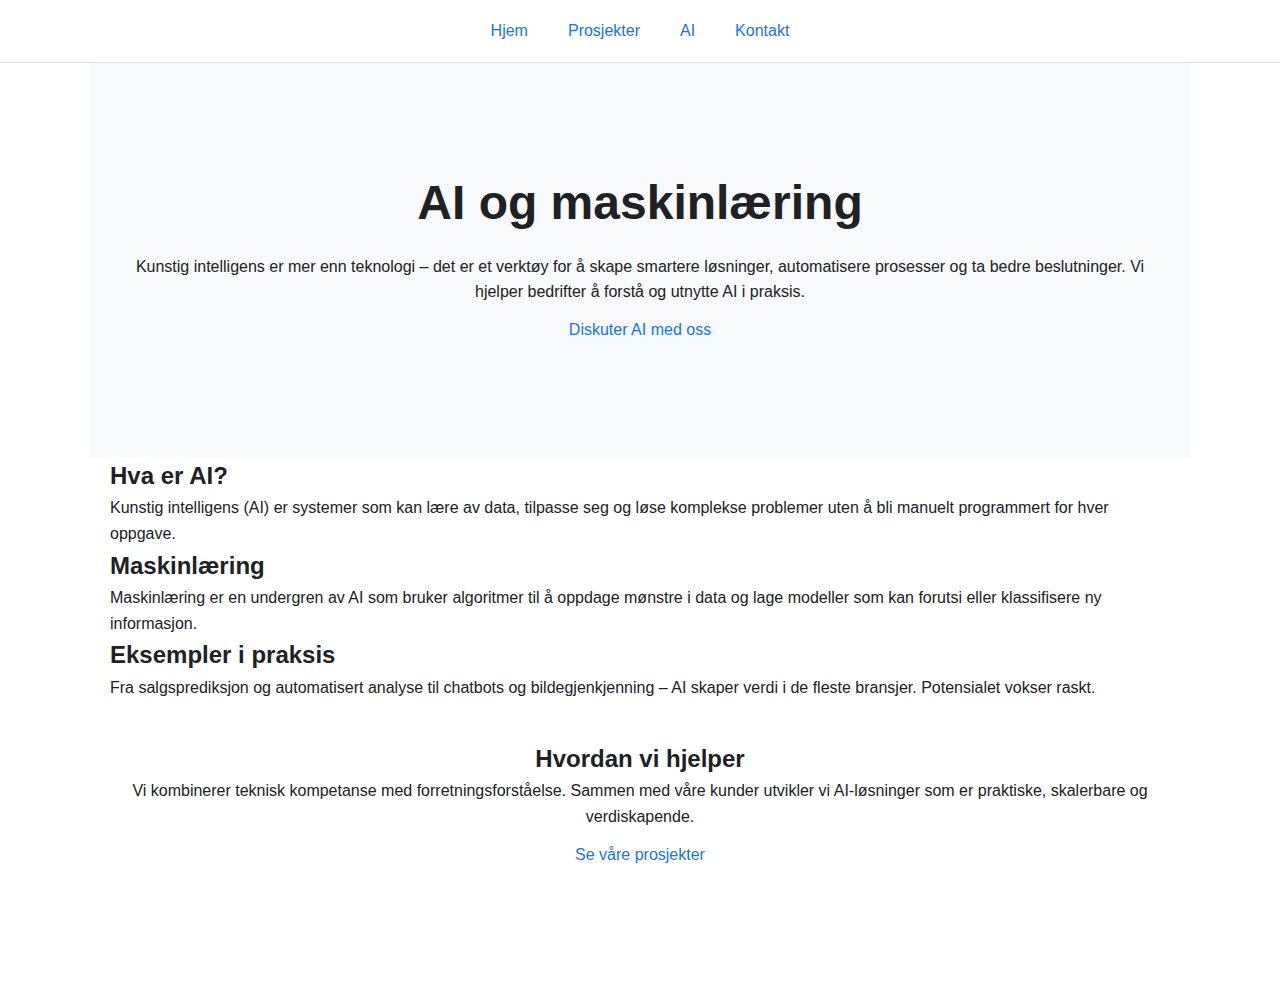
<file: ai.html>
<!DOCTYPE html>
<html lang="no">
<head>
  <!-- ========== Metadata ========== -->
  <meta charset="UTF-8">
  <meta name="viewport" content="width=device-width, initial-scale=1.0">
  <title>Lindberg Teknologi | AI og maskinlæring</title>

  <!-- CSS -->
  <link rel="stylesheet" href="css/style.css">
</head>
<body>

  <!-- ========== Navigasjon ========== -->
  <nav class="navbar">
    <a href="index.html">Hjem</a>
    <a href="portfolio.html">Prosjekter</a>
    <a href="ai.html" aria-current="page">AI</a>
    <a href="mailto:kontakt@lintek.no">Kontakt</a>
  </nav>  

  <!-- ========== Hero-seksjon ========== -->
  <header class="hero fade-in">
    <h1>AI og maskinlæring</h1>
    <p>
      Kunstig intelligens er mer enn teknologi – det er et verktøy for å skape smartere løsninger,
      automatisere prosesser og ta bedre beslutninger. Vi hjelper bedrifter å forstå og utnytte AI
      i praksis.
    </p>
    <a href="mailto:kontakt@lintek.no" class="button">Diskuter AI med oss</a>
  </header>

  <!-- ========== Hovedinnhold ========== -->
  <main class="ai-page">

    <!-- Seksjoner som cards -->
    <section class="ai-sections">

      <!-- Hva er AI -->
      <article class="ai-card fade-in">
        <h2>Hva er AI?</h2>
        <p>
          Kunstig intelligens (AI) er systemer som kan lære av data, tilpasse seg og løse komplekse
          problemer uten å bli manuelt programmert for hver oppgave.
        </p>
      </article>

      <!-- Maskinlæring -->
      <article class="ai-card fade-in">
        <h2>Maskinlæring</h2>
        <p>
          Maskinlæring er en undergren av AI som bruker algoritmer til å oppdage mønstre i data
          og lage modeller som kan forutsi eller klassifisere ny informasjon.
        </p>
      </article>

      <!-- Eksempler -->
      <article class="ai-card fade-in">
        <h2>Eksempler i praksis</h2>
        <p>
          Fra salgsprediksjon og automatisert analyse til chatbots og bildegjenkjenning – AI
          skaper verdi i de fleste bransjer. Potensialet vokser raskt.
        </p>
      </article>

    </section>

    <!-- Oppsummering -->
    <section class="fade-in" style="margin-top: 40px; text-align: center;">
      <h2>Hvordan vi hjelper</h2>
      <p>
        Vi kombinerer teknisk kompetanse med forretningsforståelse. Sammen med våre kunder utvikler
        vi AI-løsninger som er praktiske, skalerbare og verdiskapende.
      </p>
      <a href="portfolio.html" class="button">Se våre prosjekter</a>
    </section>

  </main>

  <!-- ========== Footer ========== -->
  <footer class="fade-in">
    &copy; 2025 Lindberg Teknologi |
    <a href="mailto:kontakt@lintek.no">kontakt@lintek.no</a>
  </footer>

  <!-- ========== Script ========== -->
  <script src="js/scrollFade.js"></script>
</body>
</html>
</file>
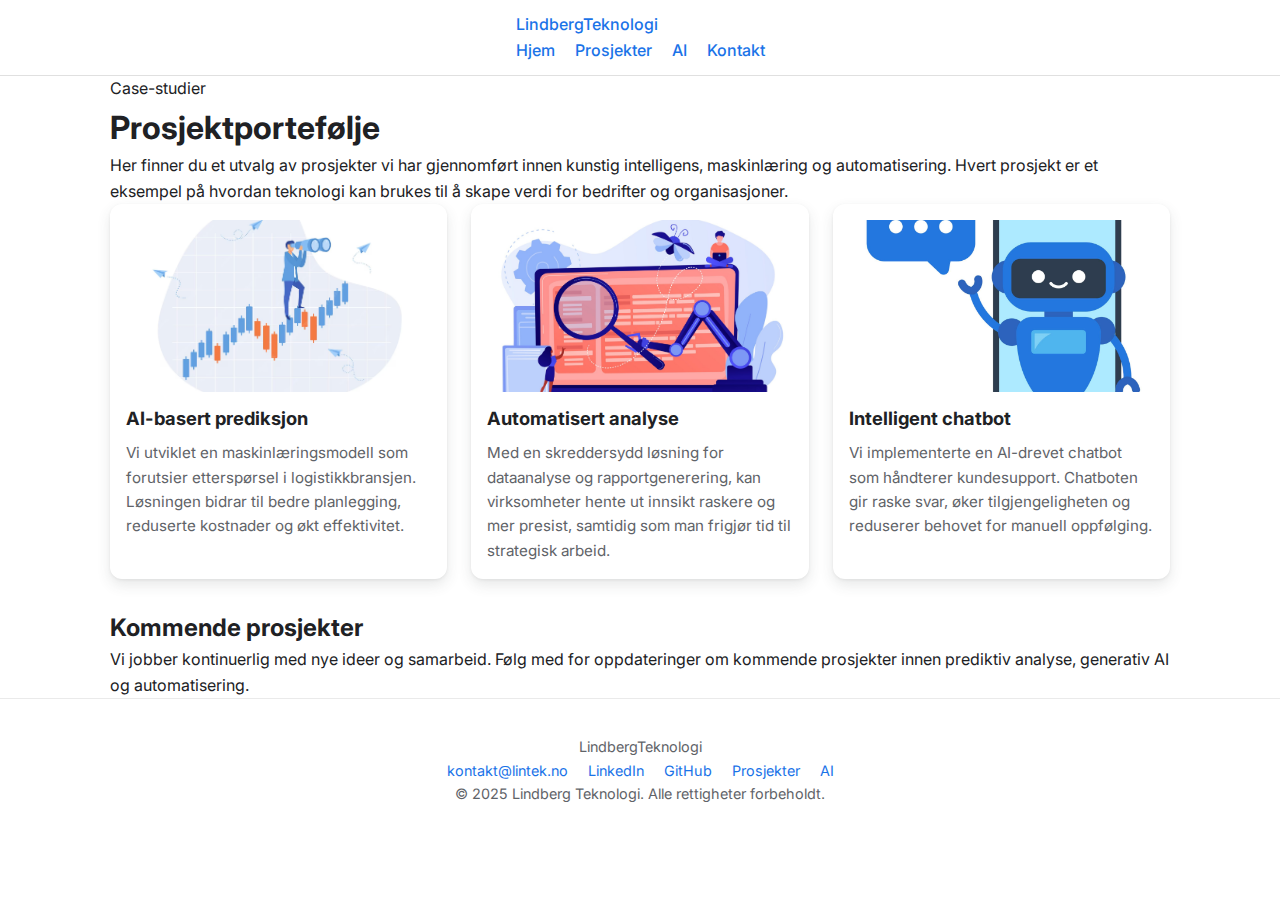
<file: portfolio.html>
<!DOCTYPE html>
<html lang="no">
<head>
  <meta charset="UTF-8">
  <meta name="viewport" content="width=device-width, initial-scale=1.0">
  <meta name="description" content="Prosjektportefølje — eksempler på AI-, ML- og automatiseringsprosjekter fra Lindberg Teknologi.">
  <meta property="og:title" content="Lindberg Teknologi | Prosjekter">
  <meta property="og:description" content="Se utvalgte prosjekter innen AI, maskinlæring og automatisering.">
  <meta property="og:image" content="images/prosjekt1.png">
  <meta name="theme-color" content="#0f172a">
  <title>Lindberg Teknologi | Prosjekter</title>
  <link rel="stylesheet" href="css/style.css">
  <link rel="preconnect" href="https://fonts.googleapis.com">
  <link rel="preconnect" href="https://fonts.gstatic.com" crossorigin>
  <link href="https://fonts.googleapis.com/css2?family=Inter:wght@400;500;600;700&display=swap" rel="stylesheet">
</head>
<body>

  <!-- Navbar -->
  <nav class="navbar">
    <div class="navbar-inner">
      <a href="index.html" class="navbar-brand">Lindberg<span>Teknologi</span></a>
      <div class="navbar-links">
        <a href="index.html">Hjem</a>
        <a href="portfolio.html" aria-current="page">Prosjekter</a>
        <a href="ai.html">AI</a>
        <a href="mailto:kontakt@lintek.no" class="nav-cta">Kontakt</a>
      </div>
    </div>
  </nav>

  <!-- Main content -->
  <main class="portfolio fade-in">

    <!-- Header -->
    <div class="portfolio-header">
      <span class="eyebrow">Case-studier</span>
      <h1>Prosjektportefølje</h1>
      <p>
        Her finner du et utvalg av prosjekter vi har gjennomført innen kunstig intelligens,
        maskinlæring og automatisering. Hvert prosjekt er et eksempel på hvordan teknologi
        kan brukes til å skape verdi for bedrifter og organisasjoner.
      </p>
    </div>

    <!-- Projects -->
    <div class="projects-grid">

      <article class="project-card fade-in">
        <img src="images/prosjekt1.png" alt="Visualisering av AI-basert prediksjonsmodell" loading="lazy" decoding="async" width="1200" height="675">
        <div class="project-card-body">
          <h2>AI-basert prediksjon</h2>
          <p>
            Vi utviklet en maskinlæringsmodell som forutsier etterspørsel i logistikkbransjen.
            Løsningen bidrar til bedre planlegging, reduserte kostnader og økt effektivitet.
          </p>
        </div>
      </article>

      <article class="project-card fade-in">
        <img src="images/prosjekt2.png" alt="Dashboard for automatisert analyse" loading="lazy" decoding="async" width="1200" height="675">
        <div class="project-card-body">
          <h2>Automatisert analyse</h2>
          <p>
            Med en skreddersydd løsning for dataanalyse og rapportgenerering, kan virksomheter
            hente ut innsikt raskere og mer presist, samtidig som man frigjør tid til strategisk arbeid.
          </p>
        </div>
      </article>

      <article class="project-card fade-in">
        <img src="images/prosjekt3.png" alt="Chatbot som hjelper kunder med support" loading="lazy" decoding="async" width="1200" height="675">
        <div class="project-card-body">
          <h2>Intelligent chatbot</h2>
          <p>
            Vi implementerte en AI-drevet chatbot som håndterer kundesupport.
            Chatboten gir raske svar, øker tilgjengeligheten og reduserer behovet for manuell oppfølging.
          </p>
        </div>
      </article>

    </div>

    <!-- Coming soon -->
    <div class="coming-soon fade-in">
      <h2>Kommende prosjekter</h2>
      <p>
        Vi jobber kontinuerlig med nye ideer og samarbeid. Følg med for oppdateringer om kommende
        prosjekter innen prediktiv analyse, generativ AI og automatisering.
      </p>
    </div>

  </main>

  <!-- Footer -->
  <footer class="fade-in">
    <div class="footer-inner">
      <div class="footer-brand">Lindberg<span>Teknologi</span></div>
      <div class="footer-links">
        <a href="mailto:kontakt@lintek.no">kontakt@lintek.no</a>
        <a href="https://www.linkedin.com" target="_blank" rel="noopener">LinkedIn</a>
        <a href="https://github.com" target="_blank" rel="noopener">GitHub</a>
        <a href="portfolio.html">Prosjekter</a>
        <a href="ai.html">AI</a>
      </div>
      <p class="footer-copy">&copy; 2025 Lindberg Teknologi. Alle rettigheter forbeholdt.</p>
    </div>
  </footer>

  <script src="js/scrollFade.js"></script>
</body>
</html>
</file>
<file: css/style.css>
/* Root variables */
:root {
  --bg: #ffffff;
  --muted: #5f6368;
  --brand: #1a73e8;
  --brand-dark: #174ea6;
  --card-shadow-1: rgba(60,64,67,0.08);
  --card-shadow-2: rgba(60,64,67,0.12);
  --radius: 12px;
}

/* Reset */
* { margin: 0; padding: 0; box-sizing: border-box; }

body {
  font-family: 'Inter', 'Roboto', 'Segoe UI', Tahoma, Geneva, Verdana, sans-serif;
  background: var(--bg);
  color: #202124;
  line-height: 1.6;
  -webkit-font-smoothing: antialiased;
  -moz-osx-font-smoothing: grayscale;
  font-size: 16px;
}

/* Layout container */
main, .hero, .services, .featured-projects { max-width: 1100px; margin: 0 auto; padding-left: 20px; padding-right: 20px; }

/* Links & focus */
a { text-decoration: none; color: var(--brand); }
a:hover { color: var(--brand-dark); }
a:focus { outline: 3px solid rgba(26,115,232,0.12); outline-offset: 3px; }

/* Navbar */
.navbar {
  position: sticky;
  top: 0;
  background: var(--bg);
  border-bottom: 1px solid #e0e0e0;
  display: flex;
  justify-content: center;
  gap: 24px;
  padding: 12px 0;
  z-index: 1000;
}
.navbar a { font-weight: 500; color: var(--brand); padding: 6px 8px; border-radius: 8px; }
.navbar a:hover, .navbar a:focus { background: #eaf2ff; color: var(--brand-dark); }

/* Hero */
.hero {
  background: #f8f9fa;
  text-align: center;
  padding: clamp(40px, 8vw, 120px) 20px;
}
.hero h1 { font-size: clamp(1.75rem, 4vw, 3rem); font-weight: 600; margin-bottom: 12px; }
.hero .tagline { font-size: 1.1rem; font-weight:500; margin-bottom: 18px; color: var(--muted); }
.hero .intro { max-width: 760px; margin: 0 auto 24px; font-size: 1rem; color: var(--muted); }

/* Buttons */
.cta-buttons { display:flex; gap:15px; justify-content:center; flex-wrap:wrap; }
.button { display:inline-block; padding:12px 22px; border-radius:9999px; font-weight:500; transition: background .16s ease, box-shadow .16s ease; }
.button.primary { background:var(--brand); color:#fff; }
.button.primary:hover, .button.primary:focus { background:var(--brand-dark); box-shadow: 0 6px 18px rgba(26,115,232,0.12); }
.button.secondary { border:2px solid var(--brand); color:var(--brand); background:transparent; }
.button:focus { outline: 3px solid rgba(26,115,232,0.15); outline-offset: 3px; }

/* Cards */
.service-grid { display:grid; grid-template-columns: repeat(auto-fit, minmax(220px,1fr)); gap:25px; max-width:1000px; margin:0 auto; }
.service-card { background: #fff; border-radius: var(--radius); padding:20px; box-shadow: 0 1px 3px var(--card-shadow-1), 0 6px 16px var(--card-shadow-2); transition: transform .18s, box-shadow .18s; text-align:left; }
.service-card:hover { transform: translateY(-4px); box-shadow: 0 8px 20px rgba(60,64,67,0.18); }
.service-card h3 { margin:8px 0; font-size:1.1rem; }
.service-card p { font-size:0.95rem; color:var(--muted); }

/* Projects */
.featured-projects { padding: 60px 20px; text-align:center; background:#f8f9fa; }
.projects-grid { display:grid; grid-template-columns: repeat(auto-fit, minmax(260px,1fr)); gap:24px; max-width:1100px; margin:0 auto 30px; }
.project-card { background:#fff; border-radius: var(--radius); padding:16px; box-shadow: 0 1px 3px var(--card-shadow-1), 0 6px 14px var(--card-shadow-2); transition: transform .18s; text-align:left; }
.project-card img { width:100%; height:auto; aspect-ratio: 16/9; object-fit:cover; border-radius:8px; margin-bottom:12px; display:block; }
.project-card h3, .project-card h2 { font-size:1.15rem; margin-bottom:8px; }
.project-card p { color:var(--muted); font-size:0.95rem; }

/* Footer */
footer { text-align:center; padding:36px 20px; font-size:0.9rem; color:var(--muted); background:var(--bg); border-top:1px solid #eaeaea; }
footer a { color:var(--brand); margin:0 8px; }

/* Fade-in */
.fade-in { opacity:0; transform: translateY(20px); transition: opacity .8s ease-out, transform .8s ease-out; }
.fade-in.visible { opacity:1; transform: translateY(0); }

/* Accessibility & reduced motion */
@media (prefers-reduced-motion: reduce) { .fade-in, .project-card, .service-card, .button { transition: none !important; animation: none !important; } }

/* Responsive tweaks */
@media (max-width:600px) { .navbar { gap:12px; padding:10px 0; } .services, .featured-projects { padding:40px 12px; } .hero { padding:40px 12px; } }
</file>
